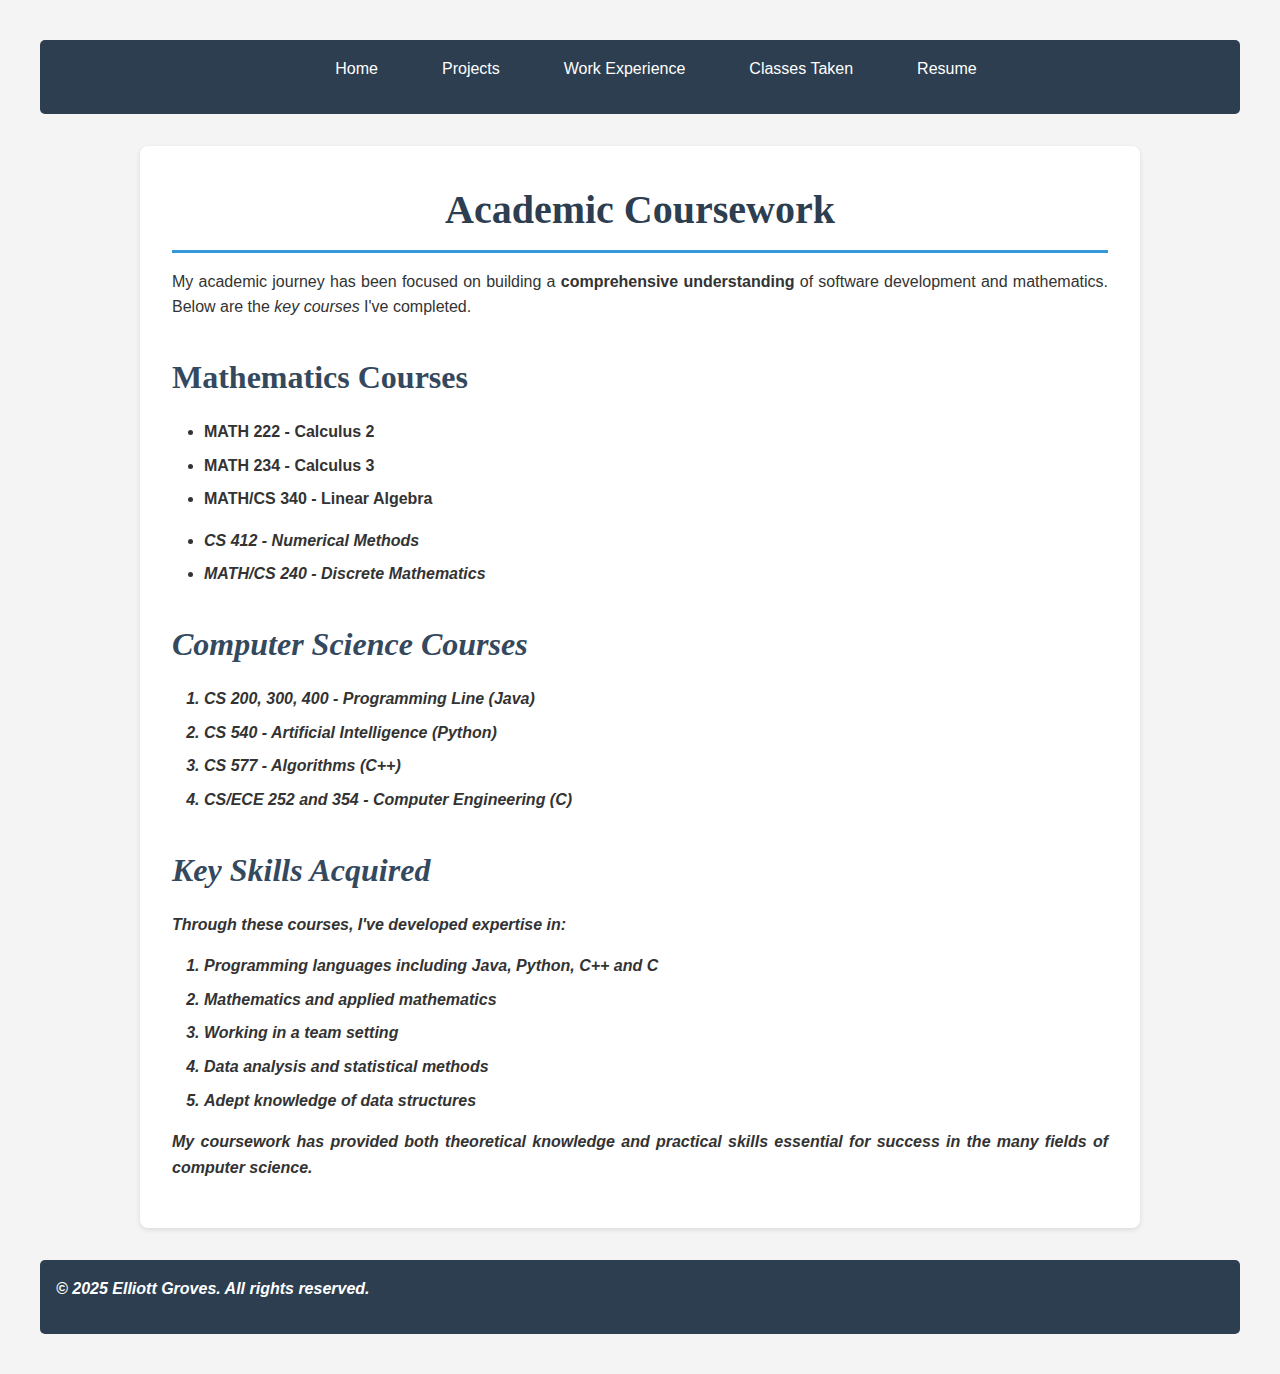
<file: class.html>
<!DOCTYPE html>
<html lang="en">
<head>
    <meta charset="UTF-8">
    <meta name="viewport" content="width=device-width, initial-scale=1.0">
    <title>Classes Taken - Elliott Groves Portfolio</title>
    <link rel="stylesheet" href="styles.css">
</head>
<body>
    <nav>
        <ul>
            <li><a href="index.html">Home</a></li>
            <li><a href="projects.html">Projects</a></li>
            <li><a href="work.html">Work Experience</a></li>
            <li><a href="class.html">Classes Taken</a></li>
            <li><a href="resume.html">Resume</a></li>
        </ul>
    </nav>

    <main>
        <h1>Academic Coursework</h1>
        
        <p>My academic journey has been focused on building a <strong>comprehensive understanding</strong> of software development and mathematics. Below are the <em>key courses</em> I've completed.</p>

        <h2>Mathematics Courses</h2>
        
        <ul>
            <li><strong>MATH 222 - Calculus 2</li>
            <li>MATH 234 - Calculus 3</li>
            <li>MATH/CS 340 - Linear Algebra</li>
        </ul>

     
        <ul>
            <li><em>CS 412 - Numerical Methods</li>
            <li>MATH/CS 240 - Discrete Mathematics</li>
        </ul>

        <h2>Computer Science Courses</h2>
        <ol>
            <li>CS 200, 300, 400 - Programming Line (Java)</li>
            <li>CS 540 - Artificial Intelligence (Python)</li>
            <li>CS 577 - Algorithms (C++)</li>
            <li>CS/ECE 252 and 354 - Computer Engineering (C)</li>
        </ol>


        <h2>Key Skills Acquired</h2>
        <p>Through these courses, I've developed expertise in:</p>
        <ol>
            <li><strong>Programming languages</strong> including Java, Python, C++ and C</li>
            <li><em>Mathematics</em> and applied mathematics</li>
            <li>Working in a team setting</li>
            <li>Data analysis and statistical methods</li>
            <li>Adept knowledge of data structures</li>
        </ol>

        <p>My coursework has provided both <strong>theoretical knowledge</strong> and <em>practical skills</em> essential for success in the many fields of computer science.</p>

    </main>

    <footer>
        <p>&copy; 2025 Elliott Groves. All rights reserved.</p>
    </footer>
</body>
</html>
</file>
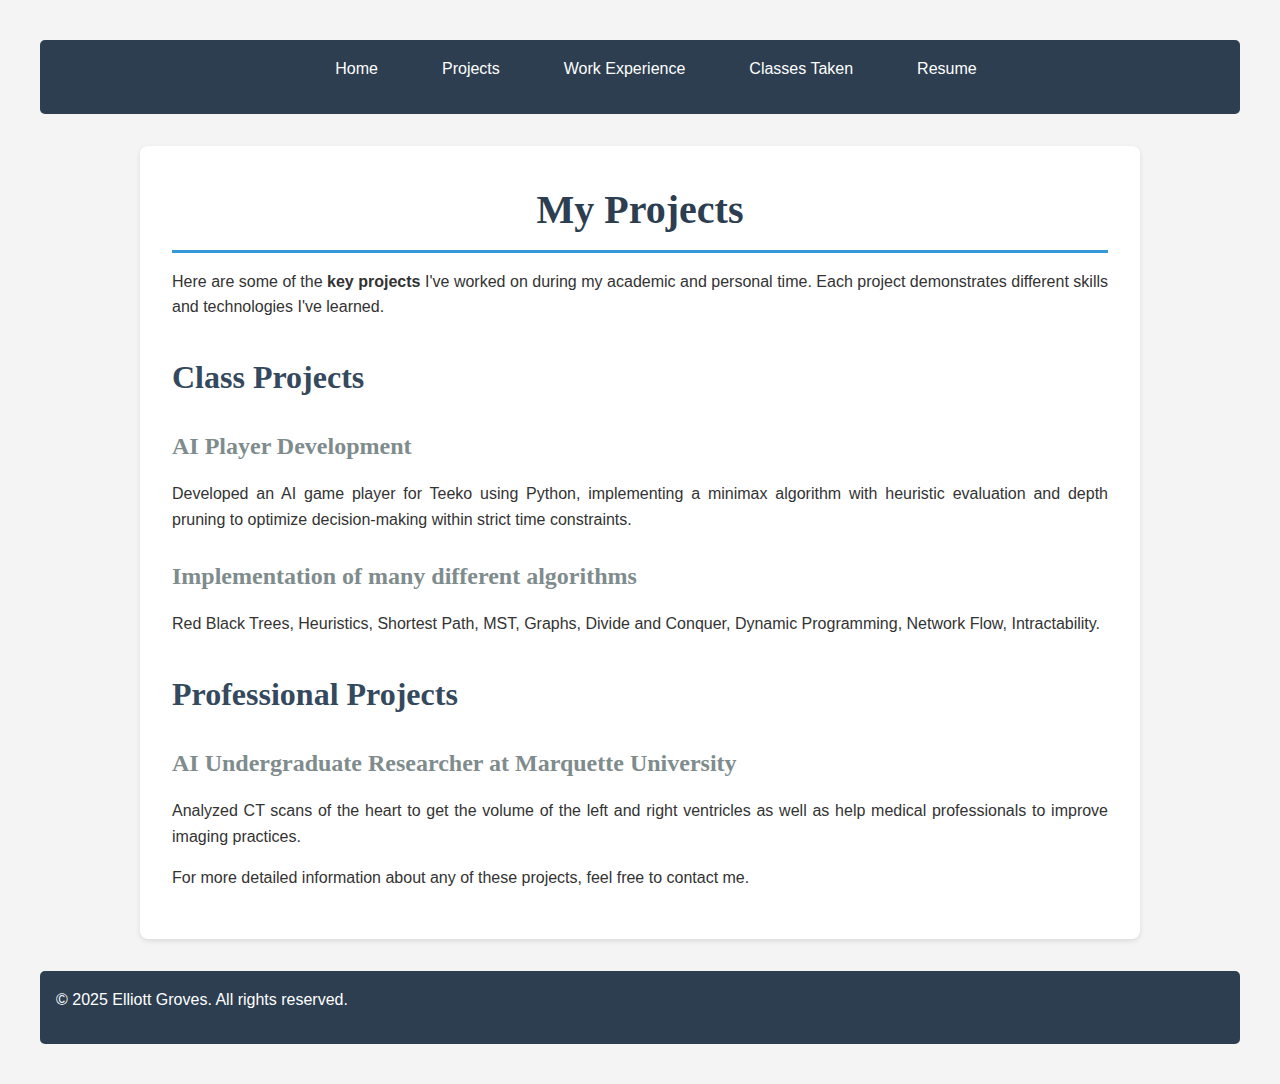
<file: projects.html>
<!DOCTYPE html>
<html lang="en">
<head>
    <meta charset="UTF-8">
    <meta name="viewport" content="width=device-width, initial-scale=1.0">
    <title>Projects - Elliott Groves Portfolio</title>
    <link rel="stylesheet" href="styles.css">
</head>
<body>
    <nav>
        <ul>
            <li><a href="index.html">Home</a></li>
            <li><a href="projects.html">Projects</a></li>
            <li><a href="work.html">Work Experience</a></li>
            <li><a href="class.html">Classes Taken</a></li>
            <li><a href="resume.html">Resume</a></li>
        </ul>
    </nav>

    <main>
        <h1>My Projects</h1>
        
        <p>Here are some of the <strong>key projects</strong> I've worked on during my academic and personal time. Each project demonstrates different skills and technologies I've learned.</p>

        <h2>Class Projects</h2>
        
        <h3>AI Player Development</h3>
        <p>Developed an AI game player for Teeko using Python, implementing a minimax algorithm with heuristic evaluation and depth pruning to optimize decision-making within strict time constraints.</p>
        
        <h3>Implementation of many different algorithms</h3>
        <p>Red Black Trees, Heuristics, Shortest Path, MST, Graphs, Divide and Conquer, Dynamic Programming, Network Flow, Intractability.</p>
        
        <h2>Professional Projects</h2>
        
        <h3>AI Undergraduate Researcher at Marquette University</h3>
        <p>Analyzed CT scans of the heart to get the volume of the left and right ventricles as well as help medical professionals to improve imaging practices.</p>

        

        <p>For more detailed information about any of these projects, feel free to contact me.</p>
    </main>

    <footer>
        <p>&copy; 2025 Elliott Groves. All rights reserved.</p>
    </footer>
</body>
</html>
</file>
<file: styles.css>
* {
    margin: 0;
    padding: 0;
    box-sizing: border-box;
}

body {
    font-family: Arial, sans-serif;
    line-height: 1.6;
    color: #333;
    background-color: #f4f4f4;
    margin: 20px;
    padding: 20px;
}

nav {
    background-color: #2c3e50;
    padding: 1rem;
    margin-bottom: 2rem;
    border-radius: 5px;
}

nav ul {
    list-style: none;
    display: flex;
    justify-content: center;
    flex-wrap: wrap;
}

nav li {
    margin: 0 1rem;
}

nav a {
    color: white;
    text-decoration: none;
    padding: 0.5rem 1rem;
    border-radius: 3px;
    transition: background-color 0.3s;
}

nav a:hover {
    background-color: #34495e;
}

main {
    background-color: white;
    padding: 2rem;
    border-radius: 8px;
    box-shadow: 0 2px 5px rgba(0,0,0,0.1);
    max-width: 1000px;
    margin: 0 auto;
}

h1, h2, h3 {
    font-family: "Times New Roman", "Georgia", serif;
    color: #2c3e50;
    margin-bottom: 1rem;
}

h1 {
    font-size: 2.5rem;
    text-align: center;
    border-bottom: 3px solid #3498db;
    padding-bottom: 0.5rem;
}

h2 {
    font-size: 2rem;
    margin-top: 2rem;
    color: #34495e;
}

h3 {
    font-size: 1.5rem;
    margin-top: 1.5rem;
    color: #7f8c8d;
}

p {
    margin-bottom: 1rem;
    text-align: justify;
}

ul, ol {
    margin-bottom: 1rem;
    padding-left: 2rem;
}

li {
    margin-bottom: 0.5rem;
}

dl {
    margin-bottom: 1rem;
}

dt {
    font-weight: bold;
    color: #2c3e50;
    margin-top: 1rem;
}

dd {
    margin-left: 2rem;
    margin-bottom: 0.5rem;
}

a {
    color: #3498db;
    text-decoration: none;
}

a:hover {
    text-decoration: underline;
    color: #2980b9;
}

img {
    max-width: 100%;
    height: auto;
    border-radius: 5px;
    box-shadow: 0 2px 5px rgba(0,0,0,0.1);
    margin: 1rem 0;
    display: block;
}

footer {
    text-align: center;
    margin-top: 2rem;
    padding: 1rem;
    background-color: #2c3e50;
    color: white;
    border-radius: 5px;
}

.work-layout {
    display: grid;
    grid-template-columns: 1fr;
    gap: 1.5rem;
}

.work-layout h2 {
    background-color: #ecf0f1;
    padding: 1rem;
    border-left: 4px solid #3498db;
    margin-top: 1rem;
}

.work-layout h3 {
    background-color: #f8f9fa;
    padding: 0.5rem;
    border-left: 3px solid #95a5a6;
}

@media (max-width: 768px) {
    body {
        margin: 10px;
        padding: 10px;
    }
    
    nav ul {
        flex-direction: column;
        align-items: center;
    }
    
    nav li {
        margin: 0.25rem 0;
    }
    
    main {
        padding: 1rem;
    }
    
    h1 {
        font-size: 2rem;
    }
    
    h2 {
        font-size: 1.5rem;
    }
}
</file>
